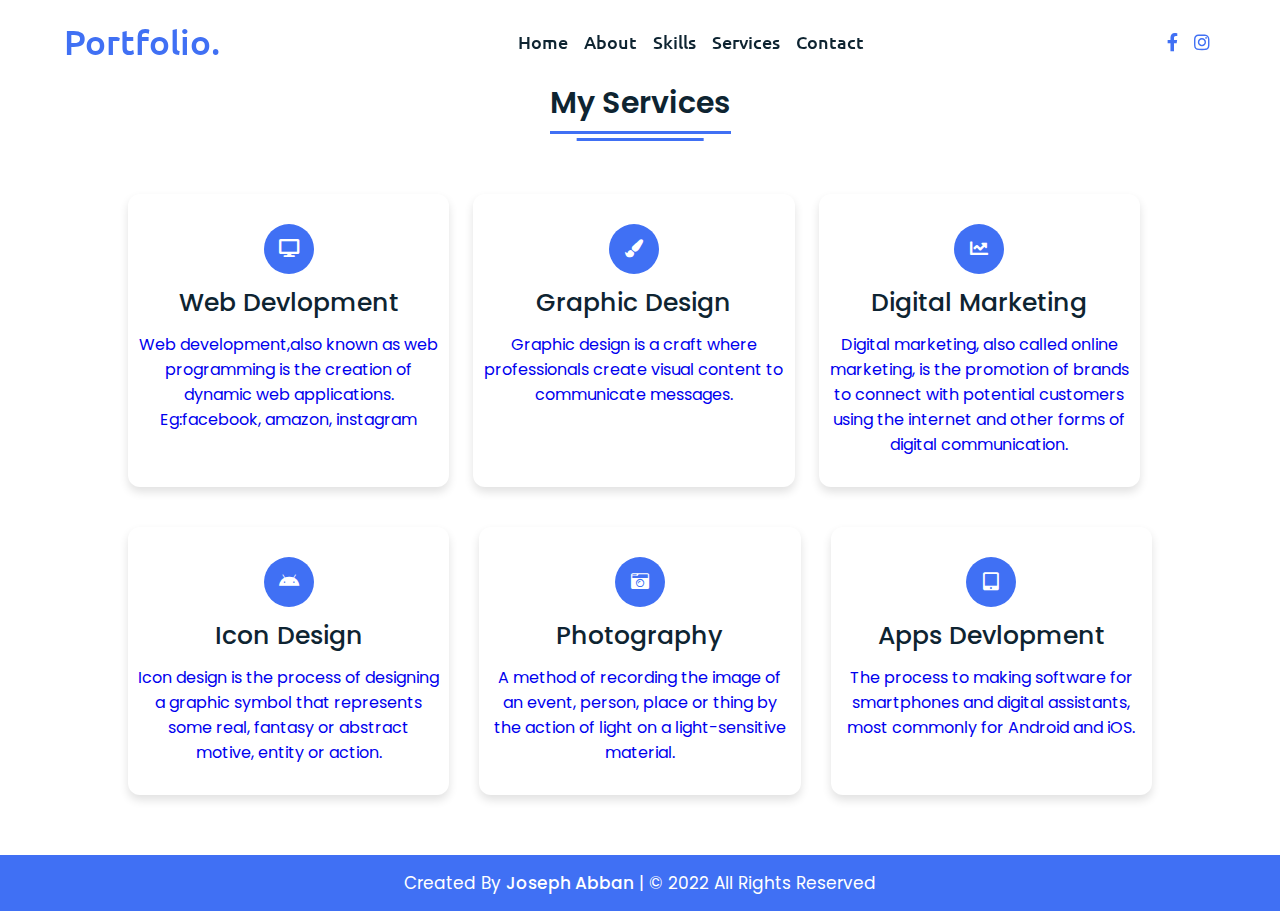
<file: services.html>
<!DOCTYPE html>
<!-- Designined by CodingLab | www.youtube.com/codinglabyt -->
<html lang="en" dir="ltr">
  <head>
    <meta charset="UTF-8">
    <title> Abban's Portfolio Site </title>
    <link rel="stylesheet" href="style.css">
    <!-- Fontawesome CDN Link -->
    <link rel="stylesheet" href="https://cdnjs.cloudflare.com/ajax/libs/font-awesome/5.15.2/css/all.min.css"/>
     <meta name="viewport" content="width=device-width, initial-scale=1.0">
   </head>
<body>
  <!-- Move to up button -->
  <div class="scroll-button">
    <a href="#home"><i class="fas fa-arrow-up"></i></a>
  </div>
  <!-- navgaition menu -->
  <nav>
    <div class="navbar">
      <div class="logo"><a href="index.html">Portfolio.</a></div>
      <ul class="menu">
          <li><a href="index.html">Home</a></li>
          <li><a href="about.html">About</a></li>
          <li><a href="skills.html">Skills</a></li>
          <li><a href="#services">Services</a></li>
          <li><a href="contact.html">Contact</a></li>
          <div class="cancel-btn">
            <i class="fas fa-times"></i>
          </div>
      </ul>
      <div class="media-icons">
        <a href="https://www.facebook.com/profile.php?id=100008786473202"><i class="fab fa-facebook-f"></i></a>
        <a href="https://www.instagram.com/jo._crespo/"><i class="fab fa-instagram"></i></a>
      </div>
    </div>
    <div class="menu-btn">
      <i class="fas fa-bars"></i>
    </div>
  </nav>

<!-- My Services Section Start -->
<section class="services" id="services">
    <div class="content">
      <div class="title"><span>My Services</span></div>
      <div class="boxes">
        <div class="box">
          <div class="icon">
            <i class="fas fa-desktop"></i>
        </div>
        <a href="https://www.google.com/url?sa=t&source=web&rct=j&url=https://en.m.wikipedia.org/wiki/Web_development&ved=2ahUKEwijztzG49P3AhUEh_0HHUO7CgsQFnoECG8QAQ&usg=AOvVaw0iHo0ykKqHpDQJGDuCGoF0"><div class="topic">Web Devlopment</div>
        <p>Web development,also known as web programming is the creation of dynamic web applications. Eg:facebook, amazon, instagram</p>
      </div>
        <div class="box">
          <div class="icon">
            <i class="fas fa-paint-brush"></i>
        </div></a>
        <a href="https://en.wikipedia.org/wiki/Graphic_design"><div class="topic">Graphic Design</div>
        <p>Graphic design is a craft where professionals create visual content to communicate messages.</p>
      </div>
        <div class="box">
          <div class="icon">
            <i class="fas fa-chart-line"></i>
        </div></a>
        <a href="https://en.wikipedia.org/wiki/Digital_marketing"><div class="topic">Digital Marketing</div>
        <p>Digital marketing, also called online marketing, is the promotion of brands to connect with potential customers using the internet and other forms of digital communication.</p>
      </div>
        <div class="box">
          <div class="icon">
            <i class="fab fa-android"></i>
        </div></a>
        <a href="https://en.wikipedia.org/wiki/Icon_design"><div class="topic">Icon Design</div>
        <p>Icon design is the process of designing a graphic symbol that represents some real, fantasy or abstract motive, entity or action.</p>
      </div>
        <div class="box">
          <div class="icon">
            <i class="fas fa-camera-retro"></i>
        </div></a>
        <a href="https://en.wikipedia.org/wiki/Photography"><div class="topic">Photography</div>
        <p>A method of recording the image of an event, person, place or thing by the action of light on a light-sensitive material.</p>
      </div>
        <div class="box">
          <div class="icon">
            <i class="fas fa-tablet-alt"></i>
        </div></a>
        <a href="https://en.wikipedia.org/wiki/Mobile_app_development"><div class="topic">Apps Devlopment</div>
        <p>The process to making software for smartphones and digital assistants, most commonly for Android and iOS.</p>
      </div></a>
    </div>
    </div>
  </section>

<!-- Footer Section Start -->
<footer>
  <div class="text">
    <span>Created By <a href="https://t.me/jo_crespo">Joseph Abban</a> | &#169; 2022 All Rights Reserved</span>
  </div>
</footer>

  <script src="script.js"></script>
</body>
</html>
</file>
<file: style.css>
/* Google Font CDN Link */
@import url('https://fonts.googleapis.com/css2?family=Poppins:wght@400;500;600;700&family=Ubuntu:wght@400;500;700&display=swap');
*{
  margin: 0;
  padding: 0;
  box-sizing: border-box;
  text-decoration: none;
  scroll-behavior: smooth;
}

/* Custom Scroll Bar CSS */
::-webkit-scrollbar {
    width: 10px;
}
::-webkit-scrollbar-track {
    background: #f1f1f1;
}
::-webkit-scrollbar-thumb {
    background: #6e93f7;
    border-radius: 12px;
    transition: all 0.3s ease;
}

::-webkit-scrollbar-thumb:hover {
    background: #4070f4;
}
/* navbar styling */
nav{
  position: fixed;
  width: 100%;
  padding: 20px 0;
  z-index: 998;
  transition: all 0.3s ease;
  font-family: 'Ubuntu', sans-serif;
}
nav.sticky{
  background: #4070f4;
  padding: 13px 0;
}
nav .navbar{
  width: 90%;
  display: flex;
  justify-content: space-between;
  align-items: center;
  margin: auto;
}
nav .navbar .logo a{
  font-weight: 500;
  font-size: 35px;
  color: #4070f4;
}
nav.sticky .navbar .logo a{
  color: #fff;
}
nav .navbar .menu{
  display: flex;
  position: relative;
}
nav .navbar .menu li{
  list-style: none;
  margin: 0 8px;
}
.navbar .menu a{
  font-size: 18px;
  font-weight: 500;
  color: #0E2431;
  padding: 6px 0;
  transition: all 0.4s ease;
}
.navbar .menu a:hover{
  color: #4070f4;
}
nav.sticky .menu a{
  color: #FFF;
}
nav.sticky .menu a:hover{
  color: #0E2431;
}
.navbar .media-icons a{
  color: #4070f4;
  font-size: 18px;
  margin: 0 6px;
}
nav.sticky .media-icons a{
  color: #FFF;
}

/* Side Navigation Menu Button CSS */
nav .menu-btn,
.navbar .menu .cancel-btn{
  position: absolute;
  color: #fff;
  right: 30px;
  top: 20px;
  font-size: 20px;
  cursor: pointer;
  transition: all 0.3s ease;
  display: none;
}
nav .menu-btn{
  color: #4070f4;
}
nav.sticky .menu-btn{
  color: #FFF;
}
.navbar .menu .menu-btn{
  color: #fff;
}

/* home section styling */
.home{
  height: 100vh;
  width: 100%;
  background: url("images/pic2.jpg") no-repeat;
  background-size: cover;
  background-position: center;
  background-attachment: fixed;
  font-family: 'Ubuntu', sans-serif;
}
.home .home-content{
  width: 90%;
  height: 100%;
  margin: auto;
  display: flex;
  flex-direction: column;
  justify-content: center;
}
.home .text-one{
  font-size: 25px;
  color: #0E2431;
}
.home .text-two{
  color: #0E2431;
  font-size: 75px;
  font-weight: 600;
  margin-left: -3px;
}
.home .text-three{
  font-size: 40px;
  margin: 5px 0;
  color: #4070f4;
}
.home .text-four{
  font-size: 23px;
  margin: 5px 0;
  color: #0E2431;
}
.home .button{
  margin: 14px 0;
}
.home .button button{
  outline: none;
  padding: 8px 16px;
  border-radius: 6px;
  font-size: 25px;
  font-weight: 400;
  background: #4070f4;
  color: #fff;
  cursor: pointer;
  border: 2px solid transparent;
  transition: all 0.4s ease;
}
.home .button button:hover{
  border-color: #4070f4;
  background-color: #fff;
  color: #4070f4;
}

/* About Section Styling */
/* Those Elements Where We Have Apply Same CSS,
 I'm Selecting Directly 'Section Tag' and 'Class'  */
section{
  padding-top: 40px;
}
section .content{
  width: 80%;
  margin: 40px auto;
  font-family: 'Poppins', sans-serif;
}
.about .about-details{
  display: flex;
  justify-content: space-between;
  align-items: center;
}
section .title{
  display: flex;
  justify-content: center;
  margin-bottom: 40px;
}
section .title span{
  color: #0E2431;
  font-size: 30px;
  font-weight: 600;
  position: relative;
  padding-bottom: 8px;
}
section .title span::before,
section .title span::after{
  content: '';
  position: absolute;
  height: 3px;
  width: 100%;
  background: #4070f4;
  left: 0;
  bottom: 0;
}
section .title span::after{
  bottom: -7px;
  width: 70%;
  left: 50%;
  transform: translateX(-50%);
}
.about .about-details .left{
  width: 45%;
}
.about .left img{
  height: 400px;
  width: 400px;
  object-fit: cover;
  border-radius: 12px;
}
.about-details .right{
  width: 55%;
}
section  .topic{
  color: #0E2431;
  font-size: 25px;
  font-weight: 500;
  margin-bottom: 10px;
}
.about-details .right p{
  text-align: justify;
  color: #0E2431;
}
section .button{
  margin: 16px 0;
}
section .button button{
  outline: none;
  padding: 8px 16px;
  border-radius: 4px;
  font-size: 25px;
  font-weight: 400;
  background: #4070f4;
  color: #fff;
  border: 2px solid transparent;
  cursor: pointer;
  transition: all 0.4s ease;
}
section .button button:hover{
  border-color: #4070f4;
  background-color: #fff;
  color: #4070f4;
}

 /* My Skills CSS */
 .skills{
   background: #F0F8FF;
 }
 .skills .content{
   padding: 40px 0;
 }
 .skills .skills-details{
   display: flex;
   justify-content: space-between;
   align-items: center;
 }
 .skills-details .text{
   width: 50%;
 }
 .skills-details p{
   color: #0E2431;
   text-align: justify;
 }
.skills .skills-details .experience{
  display: flex;
  align-items: center;
  margin: 0 10px;
}
.skills-details .experience .num{
  color: #0E2431;
  font-size: 80px;
}
.skills-details .experience .exp{
  color: #0E2431;
  margin-left: 20px;
  font-size: 18px;
  font-weight: 500;
  margin: 0 6px;
}
.skills-details .boxes{
  width: 45%;
  display: flex;
  flex-wrap: wrap;
  justify-content: space-between;
}
.skills-details .box{
  width: calc(100% / 2 - 20px);
  margin: 20px 0;
}
.skills-details .boxes .topic{
  font-size: 20px;
  color: #4070f4;
}
.skills-details .boxes .per{
  font-size: 60px;
  color: #4070f4;
}

/* My Services CSS */
.services .boxes{
  display: flex;
  flex-wrap: wrap;
  justify-content: space-between;
}
.services .boxes .box{
  margin: 20px 0;
  width: calc(100% / 3 - 20px);
  text-align: center;
  border-radius: 12px;
  padding: 30px 10px;
  box-shadow: 0 5px 10px rgba(0, 0, 0, 0.12);
  cursor: default;
  transition: all 0.4s ease;
}
.services .boxes .box:hover{
  background: #4070f4;
  color: #fff;
}
.services .boxes .box .icon{
  height: 50px;
  width: 50px;
  background: #4070f4;
  border-radius: 50%;
  text-align: center;
  line-height: 50px;
  font-size: 18px;
  color: #fff;
  margin: 0 auto 10px auto;
  transition: all 0.4s ease;
}
.boxes .box:hover .icon{
  background-color: #fff;
  color: #4070f4;
}
.services .boxes .box:hover .topic,
.services .boxes .box:hover p{
  color: #0E2431;
  transition: all 0.4s ease;
}
.services .boxes .box:hover .topic,
.services .boxes .box:hover p{
  color: #fff;
}
/* Contact Me CSS */
.contact{
  background: #F0F8FF;
}
.contact .content{
  margin: 0 auto;
  padding: 30px 0;
}
.contact .text{
  width: 80%;
  text-align: center;
  margin: auto;
}

/* Footer CSS */
footer{
  background: #4070f4;
  padding: 15px 0;
  text-align: center;
  font-family: 'Poppins', sans-serif;
}
footer .text span{
  font-size: 17px;
  font-weight: 400;
  color: #fff;
}
footer .text span a{
  font-weight: 500;
  color: #FFF;
}
footer .text span a:hover{
  text-decoration: underline;
}
/* Scroll TO Top Button CSS */
.scroll-button a{
  position: fixed;
  bottom: 20px;
  right: 20px;
  color: #fff;
  background: #4070f4;
  padding: 7px 12px;;
  font-size: 18px;
  border-radius: 6px;
  box-shadow: rgba(0, 0, 0, 0.15);
  display: none;
}

/* Responsive Media Query */
@media (max-width: 1190px) {
  section .content{
    width: 85%;
  }
}
@media (max-width: 1000px) {
  .about .about-details{
    justify-content: center;
    flex-direction: column;
  }
  .about .about-details .left{
    display: flex;
    justify-content: center;
    width: 100%;
  }
  .about-details .right{
    width: 90%;
    margin: 40px 0;
  }
  .services .boxes .box{
    margin: 20px 0;
    width: calc(100% / 2 - 20px);
  }
}
@media (max-width: 900px) {
  .about .left img{
    height: 350px;
    width: 350px;
  }
}

@media (max-width: 750px) {
  nav .navbar{
    width: 90%;
  }
  nav .navbar .menu{
    position: fixed;
    left: -100%;
    top: 0;
    background: #0E2431;
    height: 100vh;
    max-width: 400px;
    width: 100%;
    padding-top: 60px;
    flex-direction: column;
    align-items: center;
    transition: all 0.5s ease;
  }
  .navbar.active .menu{
    left: 0;
  }
  nav .navbar .menu a{
    font-size: 23px;
    display: block;
    color: #fff;
    margin: 10px 0;
  }
  nav.sticky .menu a:hover{
    color: #4070f4;
  }
  nav .navbar .media-icons{
    display: none;
  }
  nav .menu-btn,
  .navbar .menu .cancel-btn{
    display: block;
  }
  .home .text-two{
    font-size: 65px;
  }
  .home .text-three{
    font-size: 35px;
  }
  .skills .skills-details{
    align-items: center;
    justify-content: center;
    flex-direction: column;
  }
  .skills-details .text{
    width: 100%;
    margin-bottom: 50px;
  }
  .skills-details .boxes{
    justify-content: center;
    align-items: center;
    width: 100%;
  }
  .services .boxes .box{
    margin: 20px 0;
    width: 100%;
  }
  .contact .text{
    width: 100%;
}
}

@media (max-width: 500px){
  .home .text-two{
    font-size: 55px;
  }
  .home .text-three{
    font-size: 33px;
  }
  .skills-details .boxes .per{
    font-size: 50px;
    color: #4070f4;
  }
}
</file>
